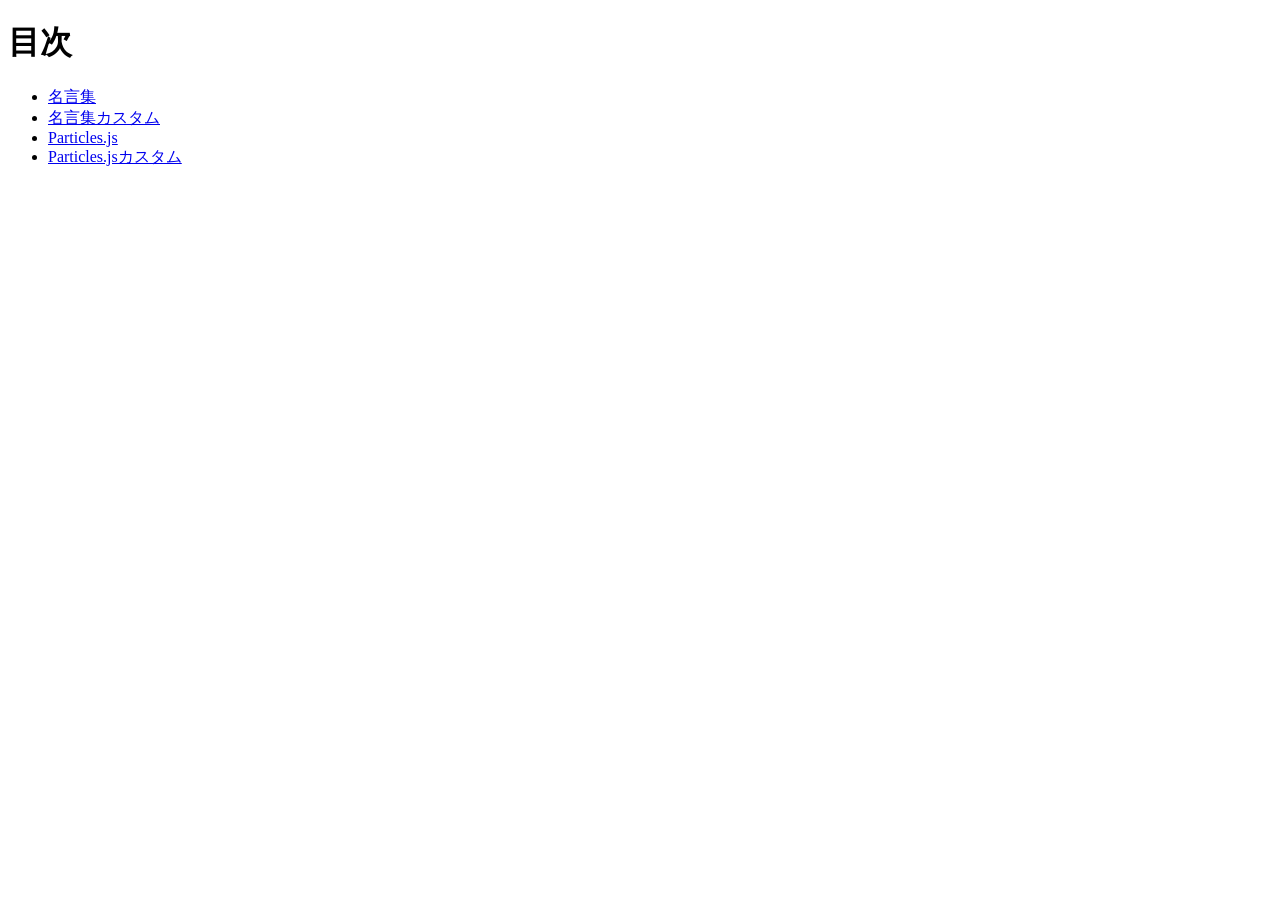
<file: index.html>
<!doctype html>
<html lang="ja">
  <head>
    <meta charset="utf-8">
    <title>20261008-hc</title>
  </head>

  <body>
    <h1>目次</h1>
    <ul>
      <li><a href="meigen/index.html">名言集</a></li>
      <li><a href="meigen-custom/index.html">名言集カスタム</a></li>
      <li><a href="particles/index.html">Particles.js</a></li>
      <li><a href="particles-custom/index.html">Particles.jsカスタム</a></li>
      
    </ul>
  </body>
</html>
</file>
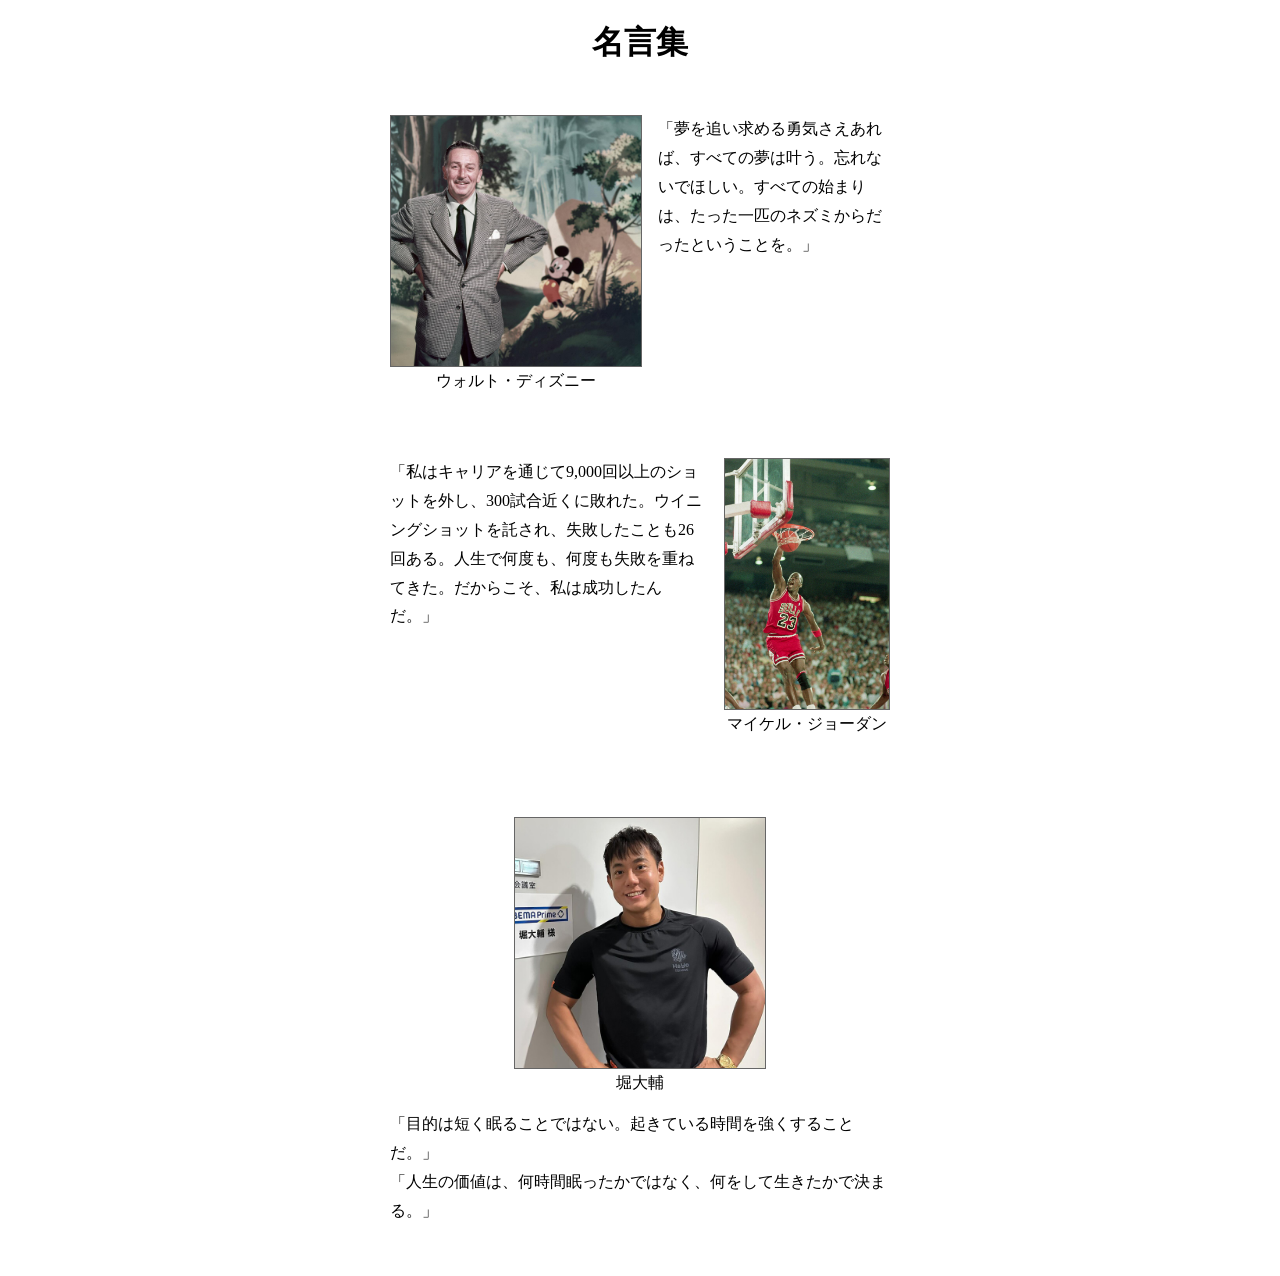
<file: meigen-custom/index.html>
<!DOCTYPE html>
<html lang="ja">
<head>
  <title>名言集</title>
  <meta charset="utf-8">
  <link rel="stylesheet" href="css/style.css">
</head>
<body>
  <div class="wrapper">
    <h1>名言集</h1>
    <div class="left-box">
      <figure>
        <img src="images/Uox.jpg" alt="ウォルト・ディズニー">
        <figcaption>ウォルト・ディズニー</figcaption>
      </figure>
      <p>
        「夢を追い求める勇気さえあれば、すべての夢は叶う。忘れないでほしい。すべての始まりは、たった一匹のネズミからだったということを。」
      </p>
    </div>

    <div class="right-box">
      <figure>
        <img src="images/Maikeru.avif" alt="マイケル・ジョーダン">
        <figcaption>マイケル・ジョーダン</figcaption>
      </figure>
      <p>
        「私はキャリアを通じて9,000回以上のショットを外し、300試合近くに敗れた。ウイニングショットを託され、失敗したことも26回ある。人生で何度も、何度も失敗を重ねてきた。だからこそ、私は成功したんだ。」
      </p>
    </div>

    <div class="center-box">
      <figure>
        <img src="images/Hori.jpg" alt="堀大輔">
        <figcaption>堀大輔</figcaption>
      </figure>
      <p>
        「目的は短く眠ることではない。起きている時間を強くすることだ。」<br>
「人生の価値は、何時間眠ったかではなく、何をして生きたかで決まる。」
      </p>
    </div>
  </div>
</body>
</html>
</file>
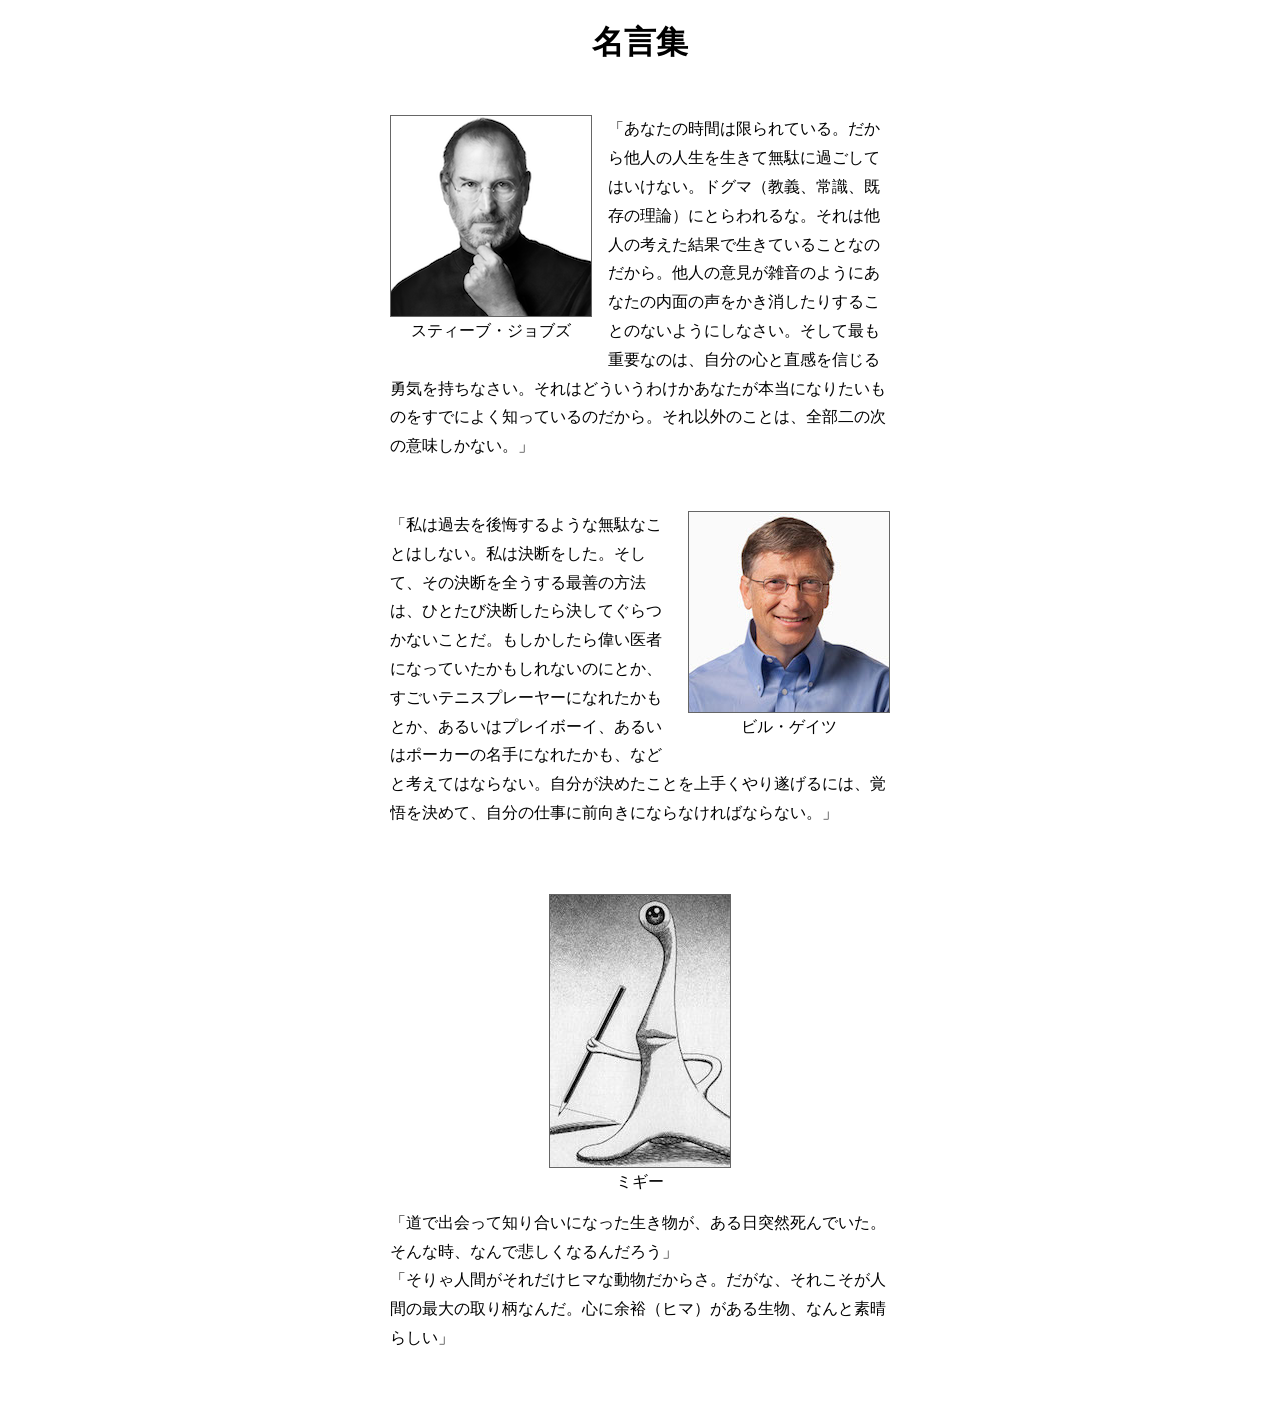
<file: meigen/index.html>
<!DOCTYPE html>
<html lang="ja">
<head>
  <title>名言集</title>
  <meta charset="utf-8">
  <link rel="stylesheet" href="css/style.css">
</head>
<body>
  <div class="wrapper">
    <h1>名言集</h1>
    <div class="left-box">
      <figure>
        <img src="images/jobz.png" alt="スティーブ・ジョブズ">
        <figcaption>スティーブ・ジョブズ</figcaption>
      </figure>
      <p>
        「あなたの時間は限られている。だから他人の人生を生きて無駄に過ごしてはいけない。ドグマ（教義、常識、既存の理論）にとらわれるな。それは他人の考えた結果で生きていることなのだから。他人の意見が雑音のようにあなたの内面の声をかき消したりすることのないようにしなさい。そして最も重要なのは、自分の心と直感を信じる勇気を持ちなさい。それはどういうわけかあなたが本当になりたいものをすでによく知っているのだから。それ以外のことは、全部二の次の意味しかない。」
      </p>
    </div>

    <div class="right-box">
      <figure>
        <img src="images/gates.jpg" alt="ビル・ゲイツ">
        <figcaption>ビル・ゲイツ</figcaption>
      </figure>
      <p>
        「私は過去を後悔するような無駄なことはしない。私は決断をした。そして、その決断を全うする最善の方法は、ひとたび決断したら決してぐらつかないことだ。もしかしたら偉い医者になっていたかもしれないのにとか、すごいテニスプレーヤーになれたかもとか、あるいはプレイボーイ、あるいはポーカーの名手になれたかも、などと考えてはならない。自分が決めたことを上手くやり遂げるには、覚悟を決めて、自分の仕事に前向きにならなければならない。」
      </p>
    </div>

    <div class="center-box">
      <figure>
        <img src="images/migi.jpg" alt="ミギー">
        <figcaption>ミギー</figcaption>
      </figure>
      <p>
        「道で出会って知り合いになった生き物が、ある日突然死んでいた。そんな時、なんで悲しくなるんだろう」<br>
        「そりゃ人間がそれだけヒマな動物だからさ。だがな、それこそが人間の最大の取り柄なんだ。心に余裕（ヒマ）がある生物、なんと素晴らしい」
      </p>
    </div>
  </div>
</body>
</html>
</file>
<file: meigen-custom/css/style.css>
@charset "utf-8";
h1 {
  text-align: center;
}

.left-box,
.right-box,
.center-box {
  width: 500px;
  margin: 50px auto;
  overflow: hidden;
}

.left-box figure {
  float: left;
  margin: 0 16px 16px 0;
}

.right-box figure {
  float: right;
  margin: 0 0 16px 16px;
}

figure {
  text-align: center;
}

figure img {
  height: 250px;
  border: 1px solid #666;
}

p {
  margin: 0;
  line-height: 1.8;
}
</file>
<file: meigen/css/style.css>
@charset "utf-8";
h1 {
  text-align: center;
}

.left-box,
.right-box,
.center-box {
  width: 500px;
  margin: 50px auto;
  overflow: hidden;
}

.left-box figure {
  float: left;
  margin: 0 16px 16px 0;
}

.right-box figure {
  float: right;
  margin: 0 0 16px 16px;
}

figure {
  text-align: center;
}

figure img {
  border: 1px solid #666;
}

p {
  margin: 0;
  line-height: 1.8;
}
</file>
